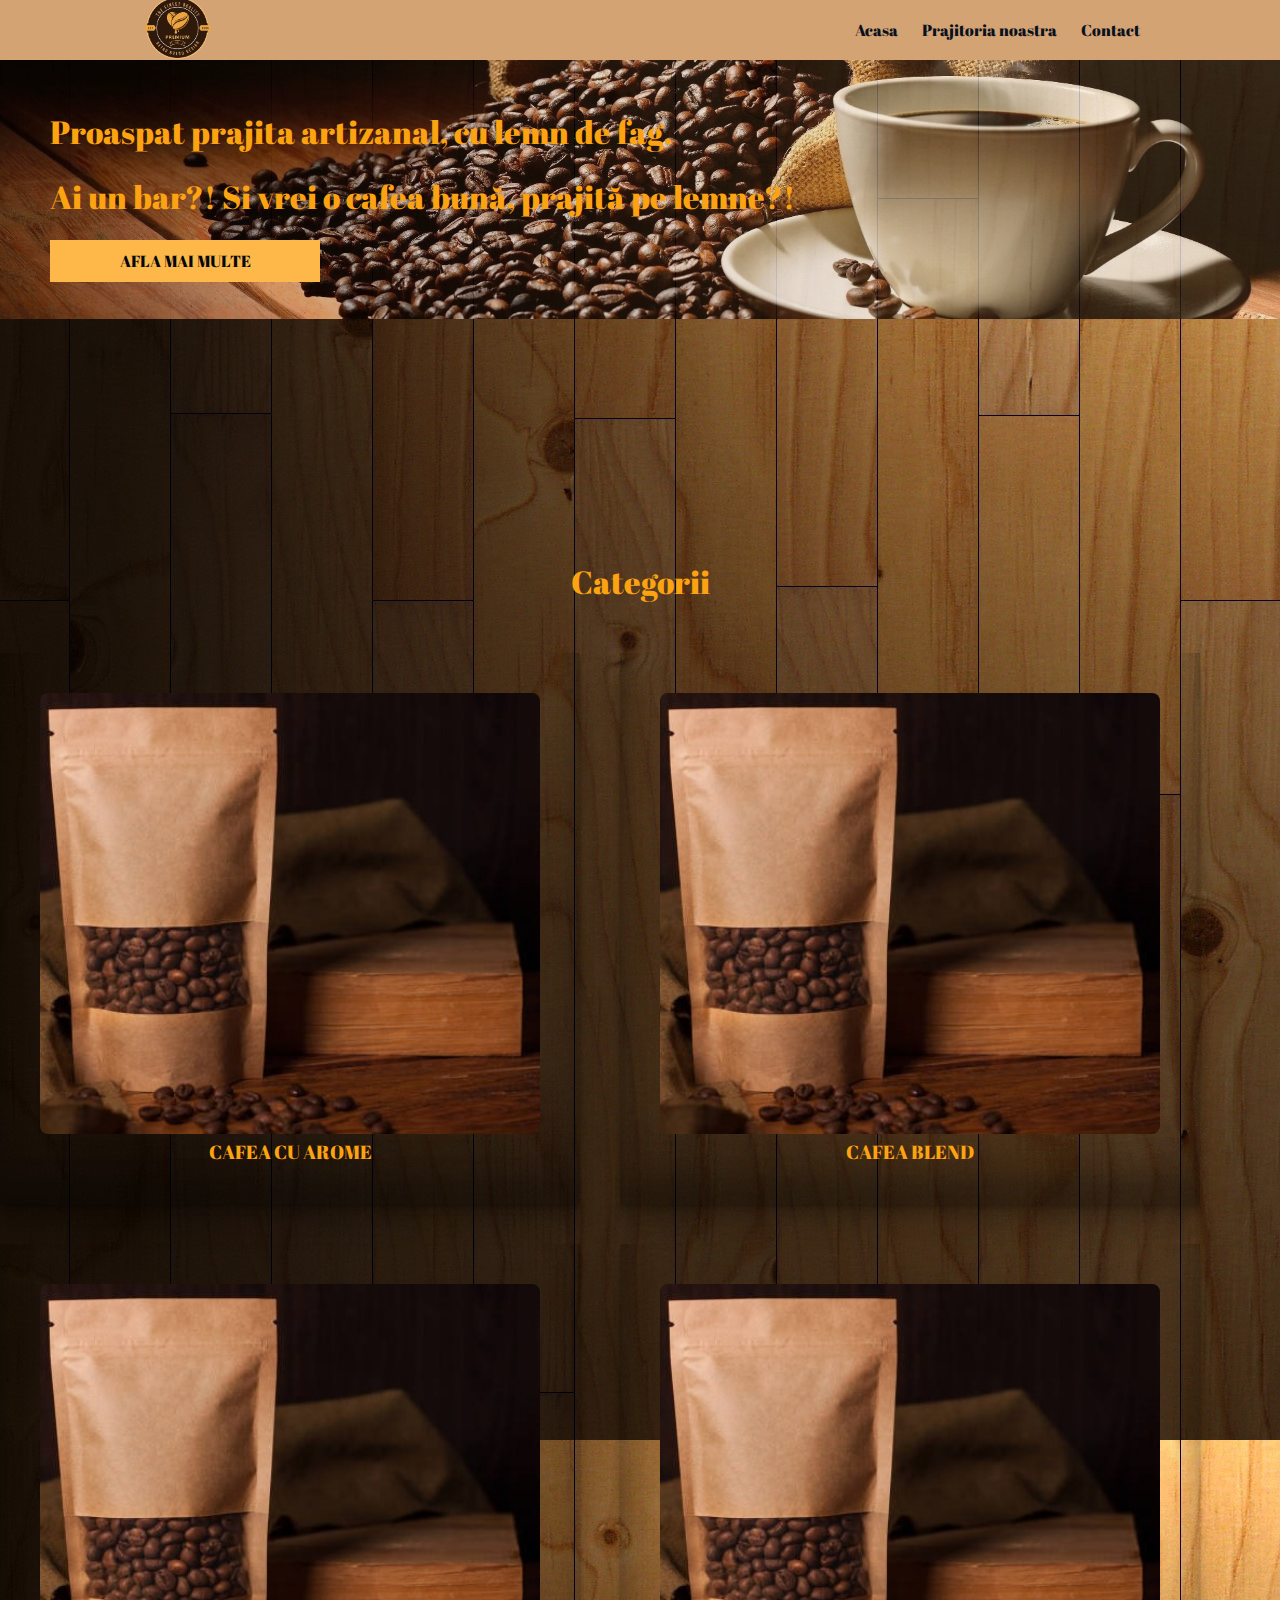
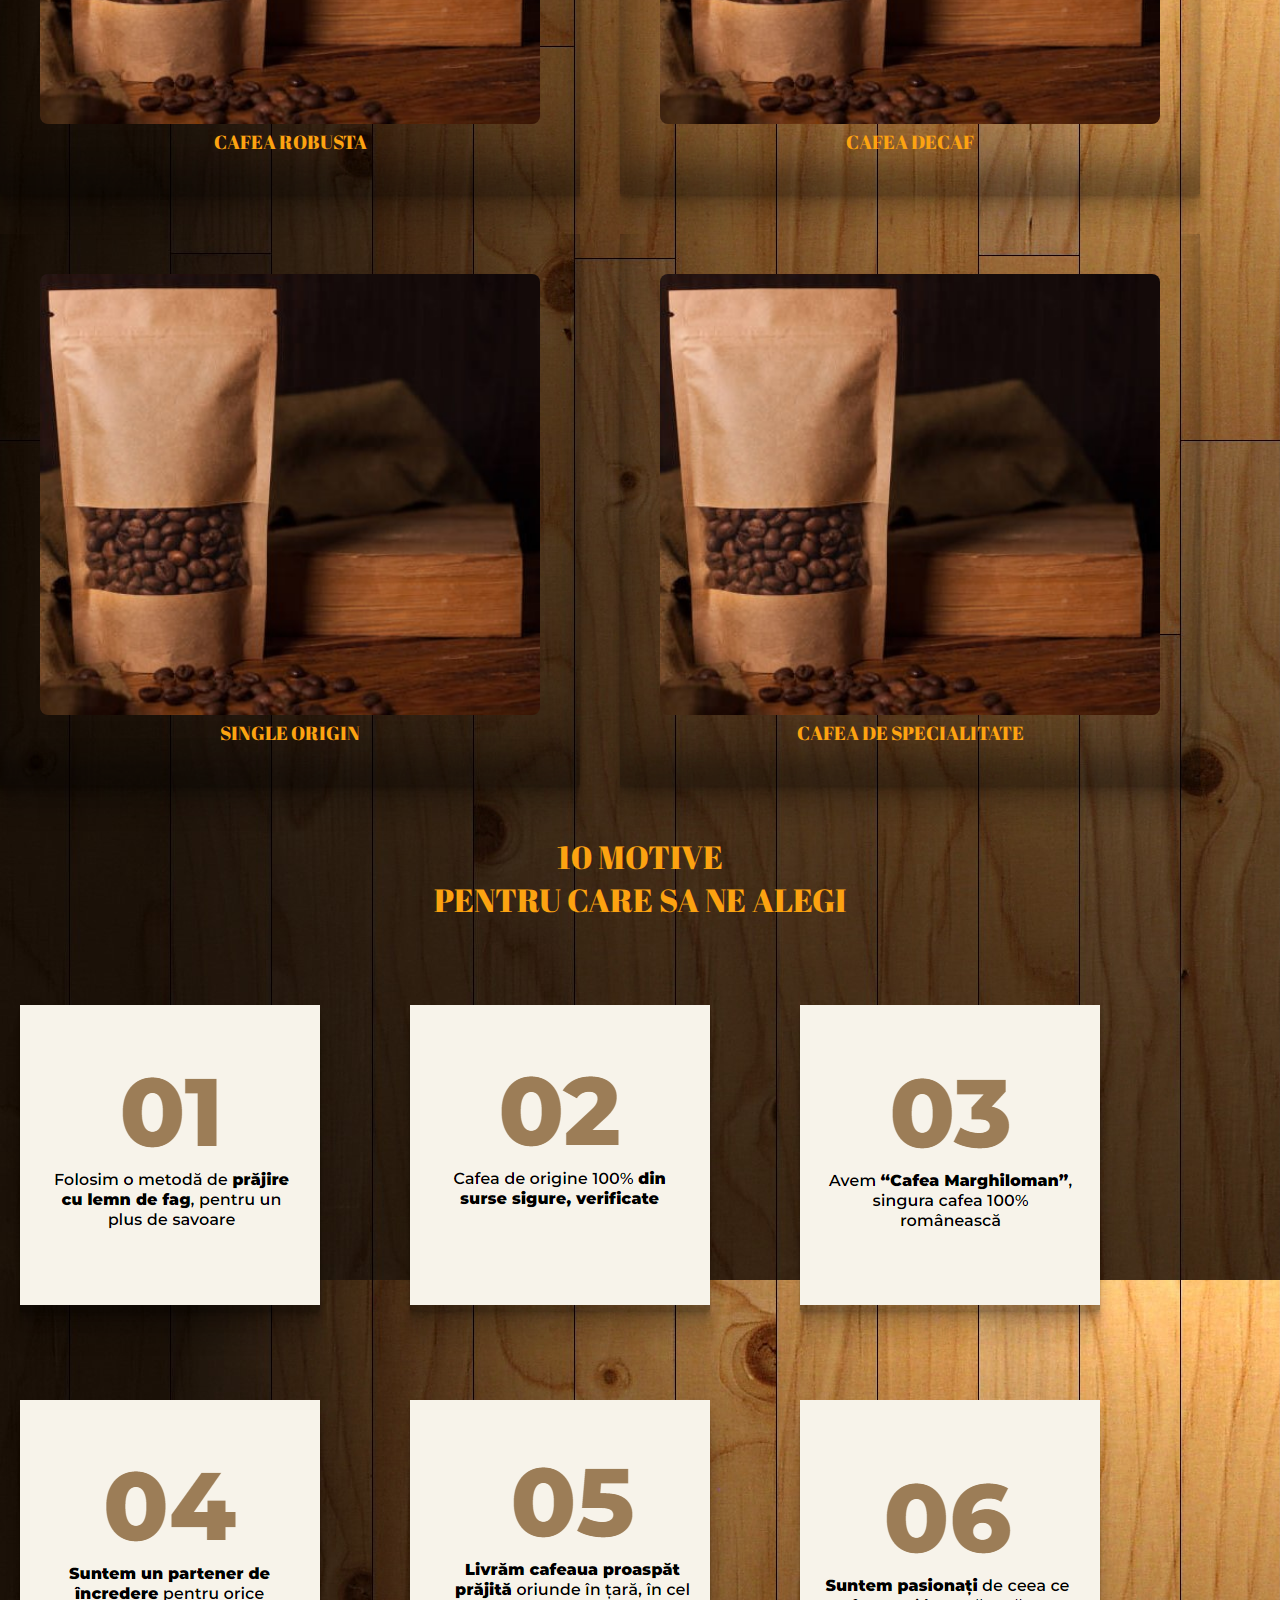
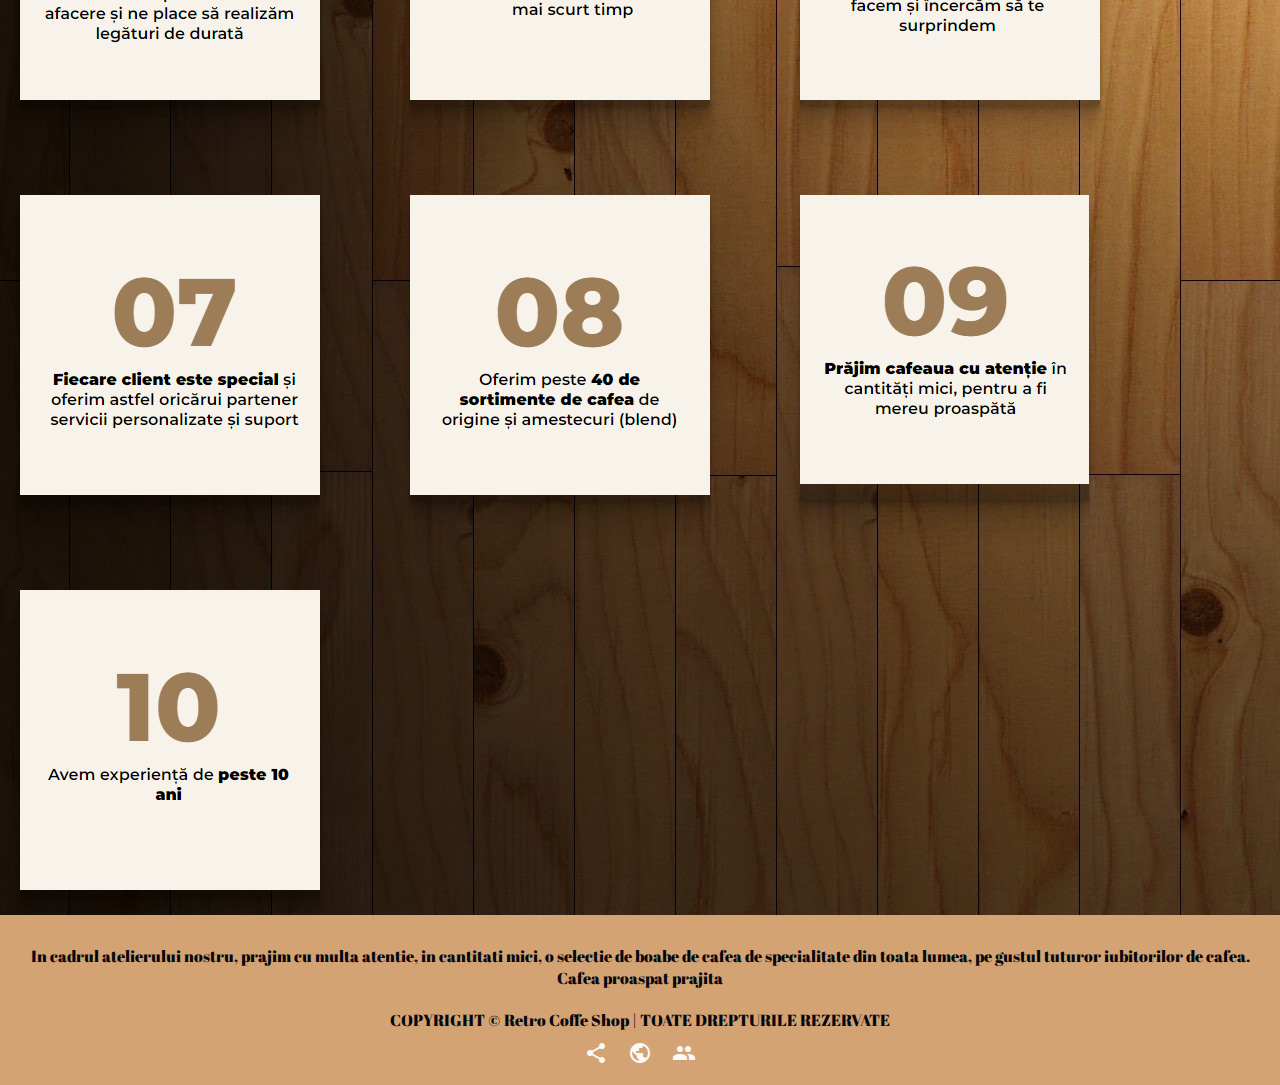
<file: index.html>
<!DOCTYPE html>
<html lang="en">

<head>
  <meta charset="UTF-8" />
  <meta name="viewport" content="width=device-width, initial-scale=1.0" />
  <title>Retro Coffe Shop</title>
  <link href="https://fonts.googleapis.com/icon?family=Material+Icons" rel="stylesheet" />
  <link rel="stylesheet" href="./css/main.css" />


  <link rel="preconnect" href="https://fonts.googleapis.com">
  <link rel="preconnect" href="https://fonts.gstatic.com" crossorigin>
  <link
    href="https://fonts.googleapis.com/css2?family=Abril+Fatface&family=Noto+Serif:ital,wght@0,100..900;1,100..900&family=Pacifico&family=Roboto:ital,wght@0,100;0,300;0,400;0,500;0,700;0,900;1,100;1,300;1,400;1,500;1,700;1,900&display=swap"
    rel="stylesheet">



</head>

<body>
  <nav id="navbar">
    <a href="index.html" class="logo-link">
      <img height="70" src="./assets/Retro Coffee Shop.png" alt="Logo" />
    </a>

    <div>
      <!-- Hidden in web view, needed for mobile -->
      <label for="toggle" class="material-icons">menu</label>
      <input type="checkbox" id="toggle" />

      <!-- The actual menu -->
      <ul id="menu">
        <li><a href="./index.html">Acasa</a></li>
        <li><a href="./pages/about.html">Prajitoria noastra</a></li>
        <!-- <li><a href="./pages/services.html">Magazin Cafea</a></li> -->
        <li><a href="./pages/contact.html">Contact</a></li>
      </ul>
    </div>
  </nav>

  <main class="allcontent">

    <section class="welcome">
      <img src="./assets/1920x1200-652435-table-background-black-coffee-grain-Cup-drink.jpg" alt="coffe" />

      <div class="container-welcome">
        <h1>Proaspat prajita artizanal, cu lemn de fag.</h1>
        <br>

        <h1>Ai un bar?!
          Si vrei o cafea bună, prajită pe lemne?!</h1>
        <br />
        <a href="./pages/about.html">afla mai multe</a>
      </div>

    </section>

    <section class="categories">
      <h1>Categorii</h1>
      <div class="flexbox-container">
        <div class="flexbox-item">
          <img src="./assets/bag2.jpg" alt="bag">
          <h3>Cafea cu arome</h3>
        </div>
        <div class="flexbox-item">
          <img src="./assets/bag2.jpg" alt="bag">
          <h3>Cafea blend</h3>
        </div>
        <div class="flexbox-item">
          <img src="./assets/bag2.jpg" alt="bag">
          <h3>Cafea robusta</h3>
        </div>

        <div class="flexbox-item">
          <img src="./assets/bag2.jpg" alt="bag">
          <h3>Cafea decaf</h3>
        </div>

        <div class="flexbox-item">
          <img src="./assets/bag2.jpg" alt="bag">
          <h3>Single origin</h3>
        </div>

        <div class="flexbox-item">
          <img src="./assets/bag2.jpg" alt="bag">
          <h3>Cafea de specialitate</h3>
        </div>

      </div>
    </section>


    <section class="why-us">
      <h1 id="why-us-title">
        10 motive
        <br>
        pentru care sa ne alegi
      </h1>
      <div class="container-grid">
        <div class="image-wrapper">
          <img src="./assets/10motive1.png" alt="motiv1">
        </div>
        <div class="image-wrapper">
          <img src="./assets/10motive2.png" alt="motiv2">
        </div>
        <div class="image-wrapper">
          <img src="./assets/10motive3.png" alt="motiv3">
        </div>
        <div class="image-wrapper">
          <img src="./assets/10motive4.png" alt="motiv4">
        </div>
        <div class="image-wrapper">
          <img src="./assets/10motive5.png" alt="motiv5">
        </div>
        <div class="image-wrapper">
          <img src="./assets/10motive6.png" alt="motiv6">
        </div>
        <div class="image-wrapper">
          <img src="./assets/10motive7.png" alt="motiv7">
        </div>
        <div class="image-wrapper">
          <img src="./assets/10motive8.png" alt="motiv8">
        </div>
        <div class="image-wrapper">
          <img src="./assets/10motive9.png" alt="motiv9">
        </div>
        <div class="image-wrapper">
          <img src="./assets/10motive10.png" alt="motiv10">
        </div>

        <br>
        <br>



      </div>
    </section>








    </section>
  </main>

  <footer id="footer">
    <div class="footer-content">
      <p>
        In cadrul atelierului nostru, prajim cu multa atentie, in cantitati
        mici, o selectie de boabe de cafea de specialitate din toata lumea, pe
        gustul tuturor iubitorilor de cafea. Cafea proaspat prajita
      </p>
      <p>COPYRIGHT &copy; Retro Coffe Shop | TOATE DREPTURILE REZERVATE</p>
      <div class="social-links">
        <a href="#" class="material-icons">share</a>
        <a href="#" class="material-icons">public</a>
        <a href="#" class="material-icons">group</a>


      </div>
    </div>
  </footer>
</body>

</html>
</file>
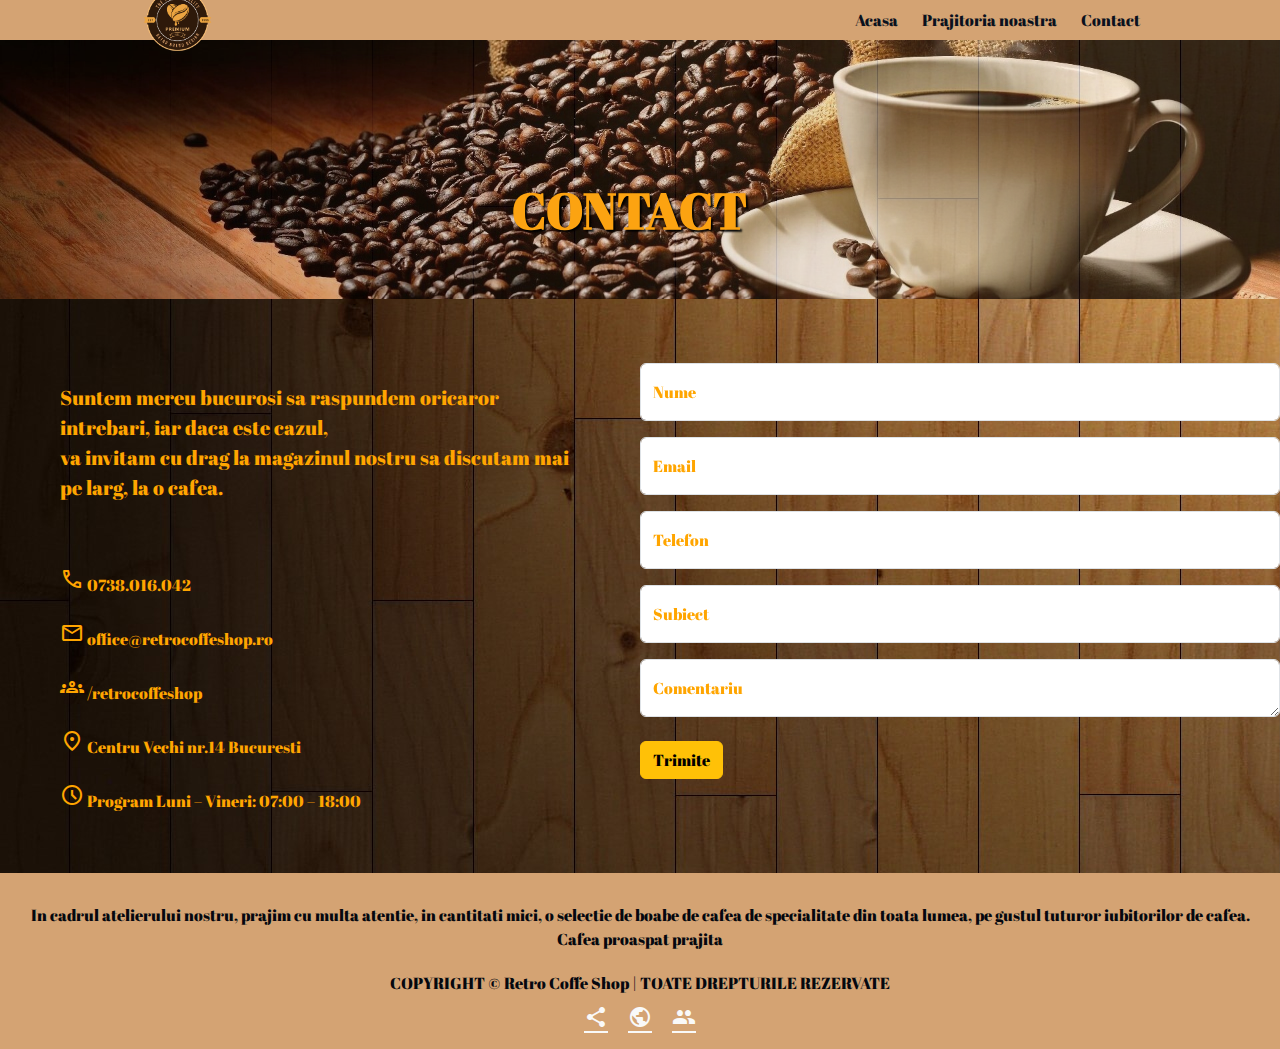
<file: pages/contact.html>
<!DOCTYPE html>
<html lang="en">
  <head>
    <meta charset="UTF-8" />
    <meta name="viewport" content="width=device-width, initial-scale=1.0" />
    <title>Contact</title>
    <link
      href="https://fonts.googleapis.com/icon?family=Material+Icons"
      rel="stylesheet"
    />
    <link rel="stylesheet" href="../css/main.css" />
    <link rel="stylesheet" href="../css/contact.css" />
    <link
      rel="stylesheet"
      href="https://fonts.googleapis.com/css2?family=Material+Symbols+Outlined:opsz,wght,FILL,GRAD@24,400,0,0"
    />

    <link
      href="https://cdn.jsdelivr.net/npm/bootstrap@5.3.3/dist/css/bootstrap.min.css"
      rel="stylesheet"
      integrity="sha384-QWTKZyjpPEjISv5WaRU9OFeRpok6YctnYmDr5pNlyT2bRjXh0JMhjY6hW+ALEwIH"
      crossorigin="anonymous"
    />

    <link rel="preconnect" href="https://fonts.googleapis.com" />
    <link rel="preconnect" href="https://fonts.gstatic.com" crossorigin />
    <link
      href="https://fonts.googleapis.com/css2?family=Abril+Fatface&family=Noto+Serif:ital,wght@0,100..900;1,100..900&family=Pacifico&family=Roboto:ital,wght@0,100;0,300;0,400;0,500;0,700;0,900;1,100;1,300;1,400;1,500;1,700;1,900&display=swap"
      rel="stylesheet"
    />
  </head>
  <body>
    <nav id="navbar">
      <a href="./index.html" class="logo-link">
        <img height="70" src="../assets/Retro Coffee Shop.png" alt="Logo" />
      </a>

      <div>
        <!-- Hidden in web view, needed for mobile -->
        <label for="toggle" class="material-icons">menu</label>
        <input type="checkbox" id="toggle" />

        <!-- The actual menu -->
        <ul id="menu">
          <li><a href="../index.html">Acasa</a></li>
          <li><a href="../pages/about.html">Prajitoria noastra</a></li>
          <!-- <li><a href="../pages/services.html">Magazin Cafea</a></li> -->
          <li><a href="../pages/contact.html">Contact</a></li>
        </ul>
      </div>
    </nav>

    <main class="contact-container">
      <div class="contact-image">
        <img
          src="../assets/1920x1200-652435-table-background-black-coffee-grain-Cup-drink.jpg"
          alt="table"
        />
        <div class="contact-title">Contact</div>
      </div>
      <br />

      <div class="contact-grid">
        <div class="contact-detalies">
          <p class="fs-5">
            Suntem mereu bucurosi sa raspundem oricaror intrebari, iar daca este
            cazul, <br />
            va invitam cu drag la magazinul nostru sa discutam mai pe larg, la o
            cafea.
          </p>

          <br />
          <br />

          <span class="material-symbols-outlined"> call </span>
          <span>0738.016.042</span>

          <br />
          <br />

          <span class="material-symbols-outlined"> mail </span>
          <span>office@retrocoffeshop.ro</span>

          <br />
          <br />

          <span class="material-symbols-outlined"> groups </span>
          <span>/retrocoffeshop</span>

          <br />
          <br />

          <span class="material-symbols-outlined"> location_on </span>
          <span>Centru Vechi nr.14 Bucuresti</span>

          <br />
          <br />
          <span class="material-symbols-outlined"> schedule </span>
          <span>Program</span>
          <span>Luni – Vineri: 07:00 – 18:00</span> <br />
        </div>

        <div class="contact-form">
          <div class="form-floating mb-3">
            <input
              type="text"
              class="form-control"
              id="floatingInput"
              placeholder="name"
            />
            <label for="floatingInput">Nume</label>
          </div>

          <div class="form-floating mb-3">
            <input
              type="email"
              class="form-control"
              id="floatingInput"
              placeholder="name@example.com"
            />
            <label for="floatingInput">Email</label>
          </div>

          <div class="form-floating mb-3">
            <input
              type="tel"
              class="form-control"
              id="floatingInput"
              placeholder="tel"
            />
            <label for="floatingInput">Telefon</label>
          </div>

          <div class="form-floating mb-3">
            <input
              type="text"
              class="form-control"
              id="floatingInput"
              placeholder="name"
            />
            <label for="floatingInput">Subiect</label>
          </div>

          <div class="form-floating">
            <textarea
              class="form-control"
              placeholder="Leave a comment here"
              id="floatingTextarea"
            ></textarea>
            <label for="floatingTextarea">Comentariu</label>
          </div>

          <br />

          <div class="col-12">
            <button type="submit" class="btn btn-warning">Trimite</button>
          </div>
          <br>
        </div>
      </div>
    </main>

    <footer id="footer">
      <div class="footer-content">
        <p>
          In cadrul atelierului nostru, prajim cu multa atentie, in cantitati
          mici, o selectie de boabe de cafea de specialitate din toata lumea, pe
          gustul tuturor iubitorilor de cafea. Cafea proaspat prajita
        </p>
        <p>COPYRIGHT &copy; Retro Coffe Shop | TOATE DREPTURILE REZERVATE</p>
        <div class="social-links">
          <a href="#" class="material-icons">share</a>
          <a href="#" class="material-icons">public</a>
          <a href="#" class="material-icons">group</a>
        </div>
      </div>
    </footer>

    <script
      src="https://cdn.jsdelivr.net/npm/bootstrap@5.3.3/dist/js/bootstrap.bundle.min.js"
      integrity="sha384-YvpcrYf0tY3lHB60NNkmXc5s9fDVZLESaAA55NDzOxhy9GkcIdslK1eN7N6jIeHz"
      crossorigin="anonymous"
    ></script>
  </body>
</html>
</file>
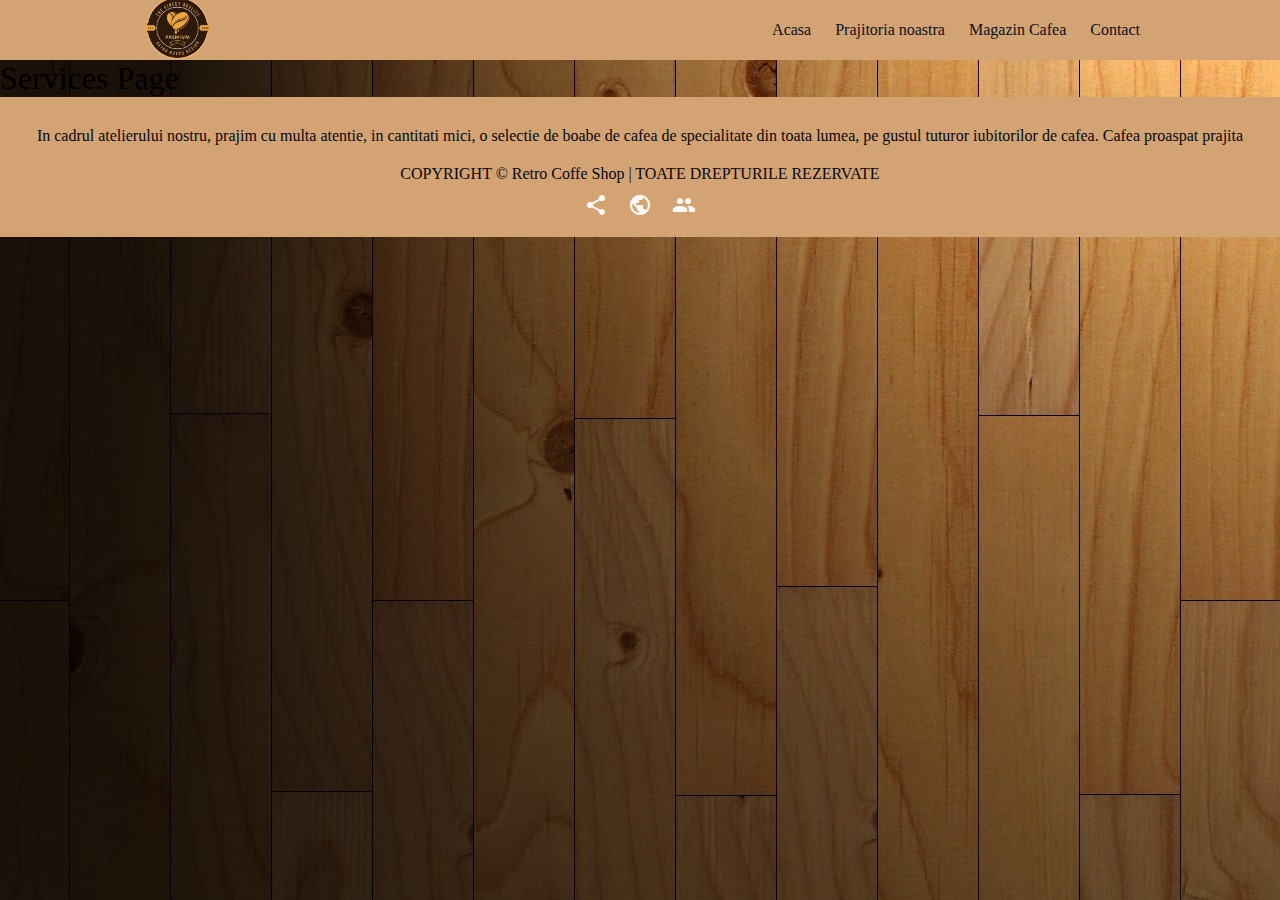
<file: pages/services.html>
<!DOCTYPE html>
<html lang="en">
  <head>
    <meta charset="UTF-8" />
    <meta name="viewport" content="width=device-width, initial-scale=1.0" />
    <title>Magazin Cafea</title>
    <link
      href="https://fonts.googleapis.com/icon?family=Material+Icons"
      rel="stylesheet"
    />
    <link rel="stylesheet" href="../css/main.css" />
  </head>
  <body>
    <nav id="navbar">
      <a href="./index.html" class="logo-link">
        <img height="70" src="../assets/Retro Coffee Shop.png" alt="Logo" />
      </a>
  
      <div>
        <!-- Hidden in web view, needed for mobile -->
        <label for="toggle" class="material-icons">menu</label>
        <input type="checkbox" id="toggle" />
  
        <!-- The actual menu -->
        <ul id="menu">
          <li><a href="../index.html">Acasa</a></li>
          <li><a href="../pages/about.html">Prajitoria noastra</a></li>
          <li><a href="../pages/services.html">Magazin Cafea</a></li>
          <li><a href="../pages/contact.html">Contact</a></li>
        </ul>
      </div>
    </nav>
    <main class="container">
      <h1>Services Page</h1>
    </main>

    <footer id="footer">
      <div class="footer-content">
        <p>
          In cadrul atelierului nostru, prajim cu multa atentie, in cantitati
          mici, o selectie de boabe de cafea de specialitate din toata lumea, pe
          gustul tuturor iubitorilor de cafea. Cafea proaspat prajita
        </p>
        <p>COPYRIGHT &copy; Retro Coffe Shop | TOATE DREPTURILE REZERVATE</p>
        <div class="social-links">
          <a href="#" class="material-icons">share</a>
          <a href="#" class="material-icons">public</a>
          <a href="#" class="material-icons">group</a>
  
  
        </div>
      </div>
    </footer>
  </body>
</html>
</file>
<file: css/main.css>
* {
  margin: 0;
  padding: 0;
  /* font-family: Verdana, Geneva, Tahoma, sans-serif; */
  font-family: "Abril Fatface", serif;
  font-weight: 400;
  font-style: normal;

  /* Color pallete */
  --blue-100: #395ca7;
  --orange-100: #fca311;
  --orange-50: #fdb849;
  --white-100: #f9f9f9;
  --white-50: #f2f2f2;
  --white-10: #e5e5e5;
  --black-100: #05080f;
  --black-50: #0a111e;
  --black-10: #0f192e;
  --brown-70: #d4a373;
  --brown-30: #faedcd;
  --brown-10: #fefae0;
  --green-30: #e9edc9;
  --green-50: #ccd5ae;
}

body {
  display: flex;
  flex-direction: column;
  min-height: 100vh;
  /* background-color: var(--brown-30); */
  background-image: url(../assets/155851-wood-abstract-wooden-surface-texture.jpg);
}

#navbar {
  position: sticky;
  top: 0;
  z-index: 1;

  height: 40px;
  padding: 10px 10%;

  display: flex;
  justify-content: space-between;
  align-items: center;

  background-color: var(--brown-70);
  color: var(--black-50);
}

#navbar label {
  display: none;
  font-size: 24px;
  cursor: pointer;
}

#navbar input[type="checkbox"] {
  display: none;
}

#navbar ul {
  list-style-type: none;
  margin: 0;
  padding: 0;
  display: flex;
}

#navbar ul li {
  padding: 8px 12px;
}

#navbar ul li a {
  text-decoration: none;
  color: var(--black-50);
}

#navbar ul li a:hover {
  color: var(--orange-100);
}

.allcontent {
  flex-grow: 1;
  /* padding: 10px 10%; */
}

#footer {
  background-color: var(--brown-70);
  color: var(--black-100);

  padding: 20px 30px;
  text-align: center;
}

.footer-content {
  display: flex;
  flex-direction: column;
  align-items: center;
  justify-content: center;
}

#footer p {
  margin: 10px 0;
}

.social-links {
  display: flex;
  justify-content: center;
}

.social-links a {
  color: var(--white-100);
  margin: 0 10px;
  font-size: 24px;
}

.social-links a:hover {
  color: var(--orange-100);
}

@media (max-width: 600px) {
  #navbar ul {
    display: none;
    width: 100%;
    flex-direction: column;
  }

  #navbar ul li {
    text-align: center;
    border-top: 1px solid var(--white-50);
  }

  #navbar label {
    display: block;
  }

  #toggle:checked + #menu {
    display: flex;
    position: absolute;
    left: 0;
    right: 0;
    top: 60px;
    background-color: var(--orange-50);
  }
}

.welcome {
  height: 50vh;
  /* width: 100%; */
  display: flex;
  flex-direction: column;
}

.welcome img {
  position: absolute;
  width: 100%;
  height: auto;
  opacity: 80%;
}
.container-welcome {
  position: relative;
  display: flex;
  flex-direction: column;
  color: var(--orange-100);
  padding: 50px;
}

.welcome a {
  color: var(--black-100);
  padding: 10px;
  border: 1px solid;
  border-radius: 0px;
  border-style: hidden;

  text-align: center;
  text-transform: uppercase;
  font-size: medium;
  width: 250px;
  background-color: var(--orange-50);
}

a {
  display: block;
  text-decoration: none;
}

.flexbox-container {
  display: flex;
  flex-wrap: wrap;
  gap: 40px;
}

.flexbox-item {
  justify-content: center;
  text-align: center;
  text-transform: uppercase;
  justify-content: center;
  padding: 40px;

  /* box-shadow: rgba(0, 0, 0, 0.25) 0px 54px 55px, */
  /* rgba(0, 0, 0, 0.12) 0px -12px 30px, rgba(0, 0, 0, 0.12) 0px 4px 6px, */
  /* rgba(0, 0, 0, 0.17) 0px 12px 13px, rgba(0, 0, 0, 0.09) 0px -3px 5px; */

  box-shadow: rgba(0, 0, 0, 0.17) 0px -23px 25px 0px inset,
    rgba(0, 0, 0, 0.15) 0px -36px 30px 0px inset,
    rgba(0, 0, 0, 0.1) 0px -79px 40px 0px inset, rgba(0, 0, 0, 0.06) 0px 2px 1px,
    rgba(0, 0, 0, 0.09) 0px 4px 2px, rgba(0, 0, 0, 0.09) 0px 8px 4px,
    rgba(0, 0, 0, 0.09) 0px 16px 8px, rgba(0, 0, 0, 0.09) 0px 32px 16px;
}

.flexbox-item :hover {
  transform: rotate(2deg);
  transition: cubic-bezier(0.075, 0.82, 0.165, 1);
}

.flexbox-item img {
  inline-size: 500px;
  border-radius: 8px;
}

.categories h1 {
  text-align: center;
  gap: 20px;
  border-radius: 20px;
  padding: 50px;
  color: var(--orange-100);
}

.categories h3 {
  color: var(--orange-100);
}

#why-us-title {
  text-align: center;
  height: 100px;
  padding: 50px;
  border-color: #05080f;

  text-transform: uppercase;
  color: #fca311;
  text-shadow: #05080f;
}
.container-grid {
  display: flex;
  flex-wrap: wrap;
  flex-direction: row;
  gap: 90px;
  padding: 20px;
}

.image-wrapper {
  /* box-shadow: rgba(0, 0, 0, 0.25) 0px 54px 55px, */
  /* rgba(0, 0, 0, 0.12) 0px -12px 30px, rgba(0, 0, 0, 0.12) 0px 4px 6px, */
  /* rgba(0, 0, 0, 0.17) 0px 12px 13px, rgba(0, 0, 0, 0.09) 0px -3px 5px; */

  box-shadow: rgba(0, 0, 0, 0.17) 0px -23px 25px 0px inset,
    rgba(0, 0, 0, 0.15) 0px -36px 30px 0px inset,
    rgba(0, 0, 0, 0.1) 0px -79px 40px 0px inset, rgba(0, 0, 0, 0.06) 0px 2px 1px,
    rgba(0, 0, 0, 0.09) 0px 4px 2px, rgba(0, 0, 0, 0.09) 0px 8px 4px,
    rgba(0, 0, 0, 0.09) 0px 16px 8px, rgba(0, 0, 0, 0.09) 0px 32px 16px;
}

.image-wrapper :hover {
  transform: rotate(2deg);
  transition: cubic-bezier(0.075, 0.82, 0.165, 1);
}

/* up */
@media screen and (min-width: 992px) {
  .welcome-image img {
    width: 100%;
    height: auto;
  }
}
/* down */
@media screen and (max-width: 600px) {
  .container-welcome {
    top: 30%;
  }
}
/* down */
@media screen and (max-width: 768px) {
  .container-welcome {
    top: 50%;
  }
}

/* down */
@media screen and (max-width: 992px) {
  .container-welcome {
    top: 50%;
  }
}
</file>
<file: css/contact.css>
.contact-image {
  width: 100%;
  height: auto;
  /* position: relative; */
  display: flex;
  flex-direction: column;
}

.contact-image img {
  width: 100%;
  height: auto;
  opacity: 80%;
}

.contact-image .contact-title {
  position: absolute;
  left: 40%;
  top: 20%;
  text-transform: uppercase;

  color: var(--orange-100);
}

.contact-image .contact-title {
  font-weight: 600;
  font-size: 50px;
  line-height: 60px;
  text-shadow: 2px 2px 2px #000;
}

.contact-grid {
  display: grid;
  grid-template-columns: repeat(2, 1fr);
  /* column-gap: 20px; */
  /* row-gap: 10px; */
  color: orange;
  text-shadow: #000;
}

.contact-detalies {
  padding: 60px;
}

.contact-form {
  padding-top: 40px;
}

@media screen and (max-width: 1000px) {
  .contact-image .contact-title {
    font-size: 34px;
    top: 10%;
  }
}

@media screen and (max-width: 600px) {
  .contact-image .contact-title {
    font-size: 22px;
    top: 10%;
  }
}

@media screen and (max-width: 600px) {
  .contact-grid {
    grid-template-columns: repeat(2, 1fr);
    width: 100%;
    display: flex;
    flex-direction: column;
  }
}

@media screen and (max-width: 992px) {
  .contact-grid {
    grid-template-columns: repeat(2, 1fr);
    width: 100%;
    display: flex;
    flex-direction: column;
  }
}
</file>
